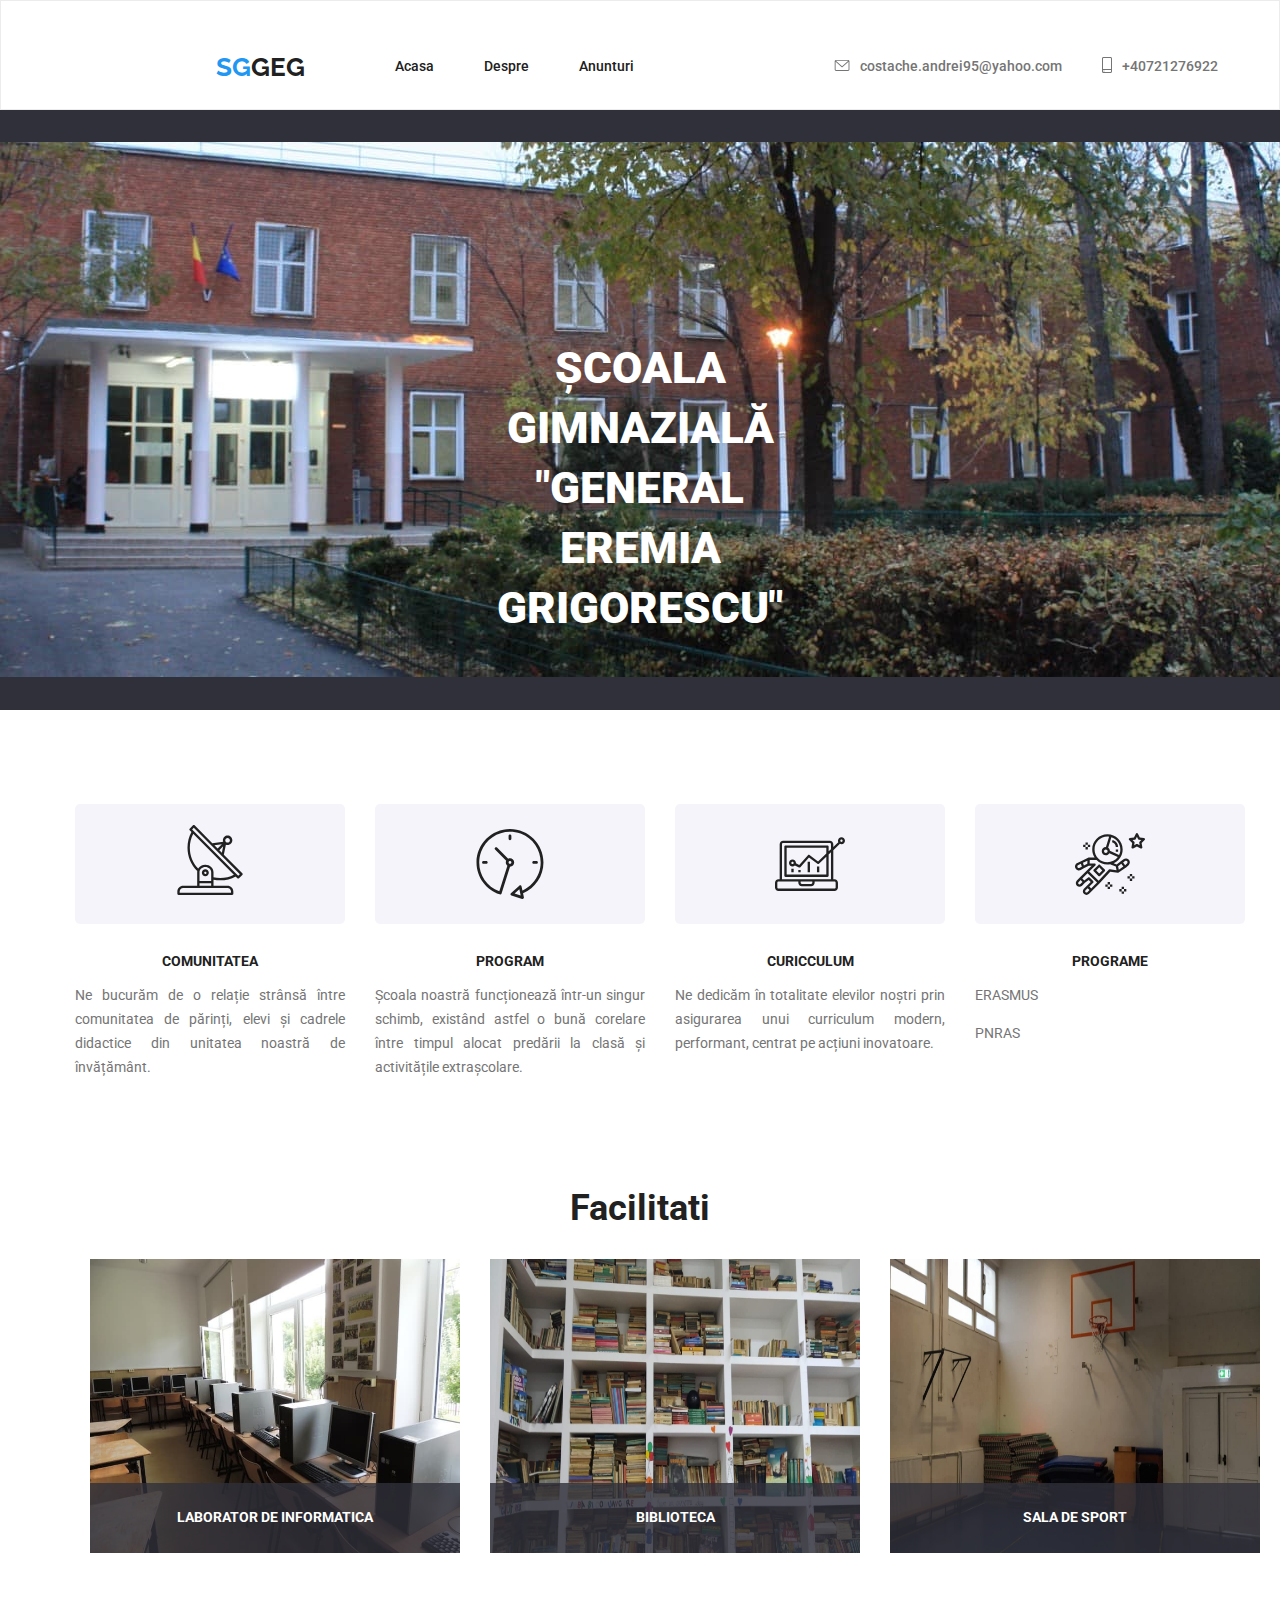
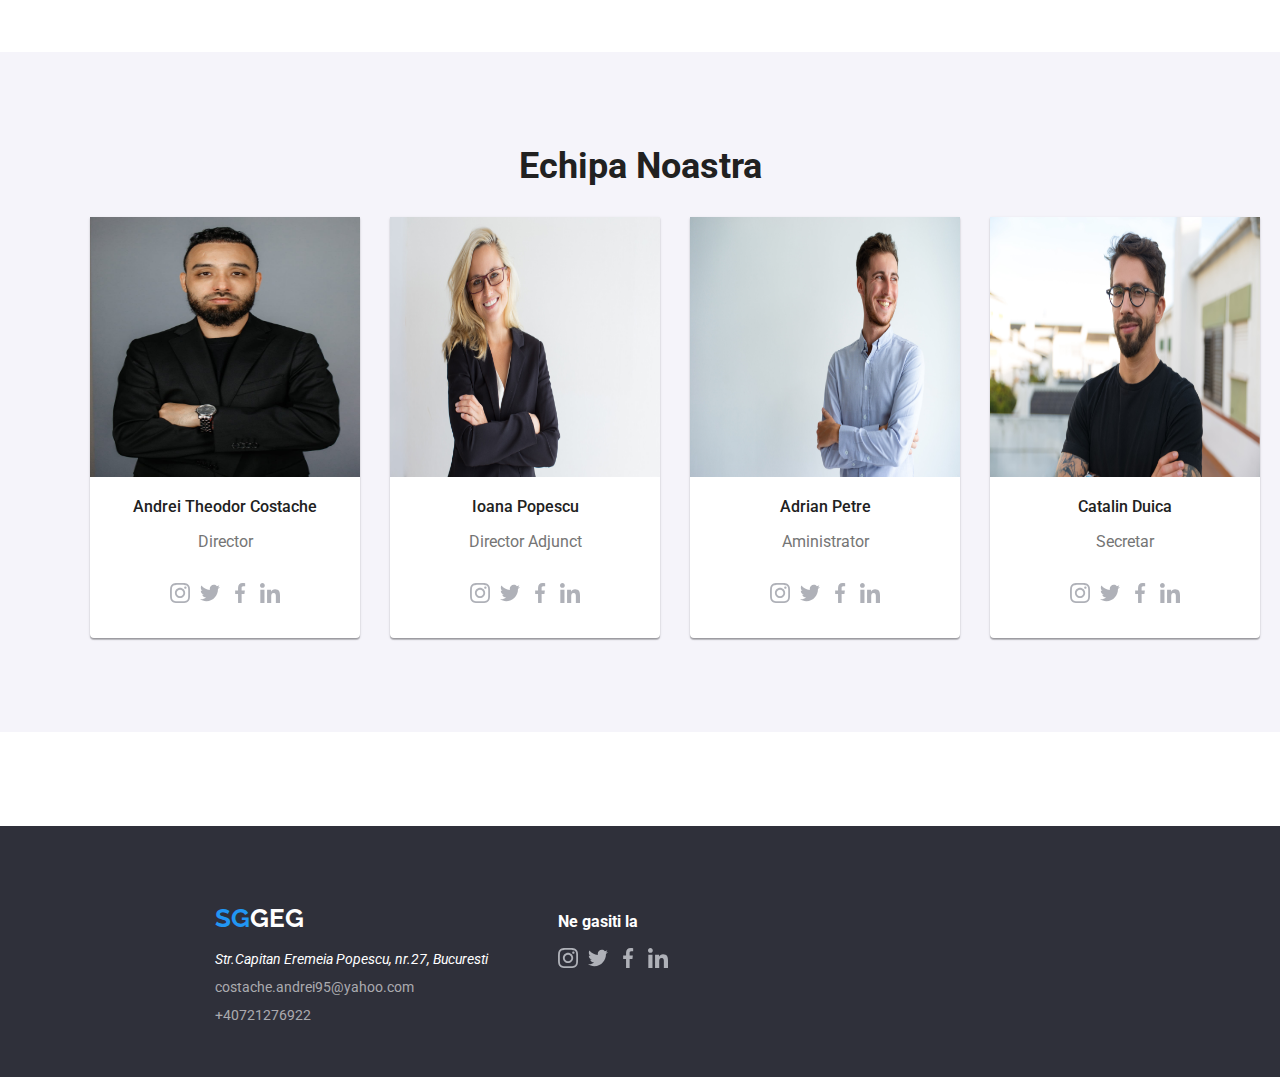
<file: index.html>
<!DOCTYPE html>
<html lang="en">
  <head>
    <meta charset="UTF-8" />
    <meta http-equiv="X-UA-Compatible" content="IE=edge" />
    <meta name="viewport" content="width=device-width, initial-scale=1.0" />
    <title>ȘCOALA GIMNAZIALĂ "GENERAL EREMIA GRIGORESCU"</title>
    <link
      rel="stylesheet"
      href="https://cdnjs.cloudflare.com/ajax/libs/modern-normalize/1.1.0/modern-normalize.min.css"
    />
    <link rel="stylesheet" href="./css/styles.css" />
  </head>

  <body>
    <!--Page header-->
    <header class="global-header">
      <!-- Logo SGGEG-->
      <div class="container">
        <div class="general-navigation">
          <h2>
            <a class="logo" href="index.html">
              <span class="logo-sg">SG</span><span class="logo-geg">GEG</span>
            </a>
          </h2>

          <!--Link to page -->
          <nav class="primary-navigation">
            <ul class="list nav-list-header">
              <li><a class="nav-list-bar" href="./index.html">Acasa</a></li>
              <li><a class="nav-list-bar" href="./despre.html">Despre</a></li>
              <li><a class="nav-list-bar" href="./anunturi.html">Anunturi</a></li>
            </ul>
          </nav>

          <!--Link to e-mail and phone adress-->

          <a class="email-header" href="mailto:costache.andrei95@yahoo.com"
            >costache.andrei95@yahoo.com
            <div class="email-icon">
              <svg>
                <use href="./images/icons.svg.svg#icon-envelope"></use>
              </svg>
            </div>
          </a>

          <a class="phone-header" href="tel:+40721276922"
            >+40721276922
            <div class="phone-icon">
              <svg>
                <use href="./images/icons.svg.svg#icon-smartphone"></use>
              </svg>
            </div>
          </a>
        </div>
      </div>
    </header>

    <!--Main Section-->
    <main class="main-navigation">
      <!--Hero Menu-->
      <section class="title-section">
        <div class="container">
          <h1 class="title">ȘCOALA GIMNAZIALĂ "GENERAL EREMIA GRIGORESCU"</h1>
        </div>
      </section>

      <!--About Section-->
      <section class="section">
        <div class="container">
          <ul class="list about-list">
            <li>
              <div class="icons-list">
                <div>
                  <svg>
                    <use href="./images/icons.svg.svg#icon-antenna"></use>
                  </svg>
                </div>
              </div>
              <h3 class="list-title">COMUNITATEA</h3>
              <p class="list-text">
                Ne bucurăm de o relație strânsă între comunitatea de părinți, elevi și cadrele
                didactice din unitatea noastră de învățământ.
              </p>
            </li>
            <li>
              <div class="icons-list">
                <svg>
                  <use href="./images/icons.svg.svg#icon-clock"></use>
                </svg>
              </div>
              <h3 class="list-title">PROGRAM</h3>
              <p class="list-text">
                Școala noastră funcționează într-un singur schimb, existând astfel o bună corelare
                între timpul alocat predării la clasă și activitățile extrașcolare.
              </p>
            </li>
            <li>
              <div class="icons-list">
                <svg>
                  <use href="./images/icons.svg.svg#icon-diagram"></use>
                </svg>
              </div>
              <h3 class="list-title">CURICCULUM</h3>
              <p class="list-text">
                Ne dedicăm în totalitate elevilor noștri prin asigurarea unui curriculum modern,
                performant, centrat pe acțiuni inovatoare.
              </p>
            </li>
            <li>
              <div class="icons-list">
                <svg>
                  <use href="./images/icons.svg.svg#icon-astronaut"></use>
                </svg>
              </div>
              <h3 class="list-title">PROGRAME</h3>
              <p class="list-text">ERASMUS</p>
              <p class="list-text">PNRAS</p>
            </li>
          </ul>
        </div>
      </section>

      <!--What We Do Section-->
      <section class="section">
        <div class="container">
          <h2 class="what-we-do">Facilitati</h2>
          <ul class="images">
            <li class="img-item">
              <img src="./images/img1.jpg" alt="Working on a tablet" width="370" height="294" />
              <h3 class="img-name">LABORATOR DE INFORMATICA</h3>
            </li>
            <li class="img-item">
              <img
                src="./images/img2.jpg"
                alt="She working on a laptop with phone in hand"
                width="370"
                height="294"
              />
              <h3 class="img-name">BIBLIOTECA</h3>
            </li>
            <li class="img-item">
              <img
                src="./images/img3.jpg"
                alt="Picking a color on a tablet"
                width="370"
                height="294"
              />
              <h3 class="img-name">SALA DE SPORT</h3>
            </li>
          </ul>
        </div>
      </section>

      <!--Our Team Section-->
      <section class="section team-section">
        <div class="container">
          <h2 class="our-team">Echipa Noastra</h2>
          <ul class="team-list">
            <li class="team-img">
              <img
                src="./images/andrei_theodor_costache.jpg"
                alt="Andrei Theodor Costache"
                width="270"
                height="260"
              />
              <h3 class="team-name">Andrei Theodor Costache</h3>
              <p class="team-profession">Director</p>
              <div class="icons-social-link">
                <a href="https://www.instagram.com" class="icon" aria-label="Instagram">
                  <svg>
                    <use href="./images/icons.svg.svg#icon-instagram"></use>
                  </svg>
                </a>
                <a href="https://www.twitter.com" class="icon" aria-label="Twitter">
                  <svg>
                    <use href="./images/icons.svg.svg#icon-twitter"></use>
                  </svg>
                </a>
                <a href="https://www.facebook.com" class="icon" aria-label="Facebook">
                  <svg>
                    <use href="./images/icons.svg.svg#icon-facebook"></use>
                  </svg>
                </a>
                <a href="https://www.linkedin.com" class="icon" aria-label="LinkedIn">
                  <svg>
                    <use href="./images/icons.svg.svg#icon-linkedin"></use>
                  </svg>
                </a>
              </div>
            </li>
            <li class="team-img">
              <img src="./images/ioana_popescu.jpg" alt="Ioana Popescu" width="270" height="260" />
              <h3 class="team-name">Ioana Popescu</h3>
              <p class="team-profession">Director Adjunct</p>
              <div class="icons-social-link">
                <a href="https://www.instagram.com" class="icon" aria-label="Instagram">
                  <svg>
                    <use href="./images/icons.svg.svg#icon-instagram"></use>
                  </svg>
                </a>
                <a href="https://www.twitter.com" class="icon" aria-label="Twitter">
                  <svg>
                    <use href="./images/icons.svg.svg#icon-twitter"></use>
                  </svg>
                </a>
                <a href="https://www.facebook.com" class="icon" aria-label="Facebook">
                  <svg>
                    <use href="./images/icons.svg.svg#icon-facebook"></use>
                  </svg>
                </a>
                <a href="https://www.linkedin.com" class="icon" aria-label="LinkedIn">
                  <svg>
                    <use href="./images/icons.svg.svg#icon-linkedin"></use>
                  </svg>
                </a>
              </div>
            </li>
            <li class="team-img">
              <img src="./images/adrian_petre.jpg" alt="Adrian Petre" width="270" height="260" />
              <h3 class="team-name">Adrian Petre</h3>
              <p class="team-profession">Aministrator</p>
              <div class="icons-social-link">
                <a href="https://www.instagram.com" class="icon" aria-label="Instagram">
                  <svg>
                    <use href="./images/icons.svg.svg#icon-instagram"></use>
                  </svg>
                </a>
                <a href="https://www.twitter.com" class="icon" aria-label="Twitter">
                  <svg>
                    <use href="./images/icons.svg.svg#icon-twitter"></use>
                  </svg>
                </a>
                <a href="https://www.facebook.com" class="icon" aria-label="Facebook">
                  <svg>
                    <use href="./images/icons.svg.svg#icon-facebook"></use>
                  </svg>
                </a>
                <a href="https://www.linkedin.com" class="icon" aria-label="LinkedIn">
                  <svg>
                    <use href="./images/icons.svg.svg#icon-linkedin"></use>
                  </svg>
                </a>
              </div>
            </li>
            <li class="team-img">
              <img src="./images/catalin_duica.jpg" alt="Catalin Duica" width="270" height="260" />
              <h3 class="team-name">Catalin Duica</h3>
              <p class="team-profession">Secretar</p>
              <div class="icons-social-link">
                <a href="https://www.instagram.com" class="icon" aria-label="Instagram">
                  <svg>
                    <use href="./images/icons.svg.svg#icon-instagram"></use>
                  </svg>
                </a>
                <a href="https://www.twitter.com" class="icon" aria-label="Twitter">
                  <svg>
                    <use href="./images/icons.svg.svg#icon-twitter"></use>
                  </svg>
                </a>
                <a href="https://www.facebook.com" class="icon" aria-label="Facebook">
                  <svg>
                    <use href="./images/icons.svg.svg#icon-facebook"></use>
                  </svg>
                </a>
                <a href="https://www.linkedin.com" class="icon" aria-label="LinkedIn">
                  <svg>
                    <use href="./images/icons.svg.svg#icon-linkedin"></use>
                  </svg>
                </a>
              </div>
            </li>
          </ul>
        </div>
      </section>
    </main>

    <!--Footer page-->
    <footer class="global-footer">
      <div class="container footer-icons">
        <div>
          <h2>
            <a class="logo" href="index.html"
              ><span class="logo-sg">SG</span><span class="logo-geg-footer">GEG</span></a
            >
          </h2>
          <address class="map-adress">Str.Capitan Eremeia Popescu, nr.27, Bucuresti</address>
          <a class="email-footer" href="mailto:costache.andrei95@yahoo.com"
            >costache.andrei95@yahoo.com</a
          >
          <a class="phone-footer" href="tel:+40721276922">+40721276922</a>
        </div>
        <div class="find-us-footer">
          <h3 class="find-us-on">Ne gasiti la</h3>
          <div class="icons-social-link-footer">
            <a href="https://www.instagram.com" class="icon" aria-label="Instagram">
              <svg>
                <use href="./images/icons.svg.svg#icon-instagram"></use>
              </svg>
            </a>
            <a href="https://www.twitter.com" class="icon" aria-label="Twitter">
              <svg>
                <use href="./images/icons.svg.svg#icon-twitter"></use>
              </svg>
            </a>
            <a href="https://www.facebook.com" class="icon" aria-label="Facebook">
              <svg>
                <use href="./images/icons.svg.svg#icon-facebook"></use>
              </svg>
            </a>
            <a href="https://www.linkedin.com" class="icon" aria-label="LinkedIn">
              <svg>
                <use href="./images/icons.svg.svg#icon-linkedin"></use>
              </svg>
            </a>
          </div>
        </div>
      </div>
    </footer>
  </body>
</html>
</file>
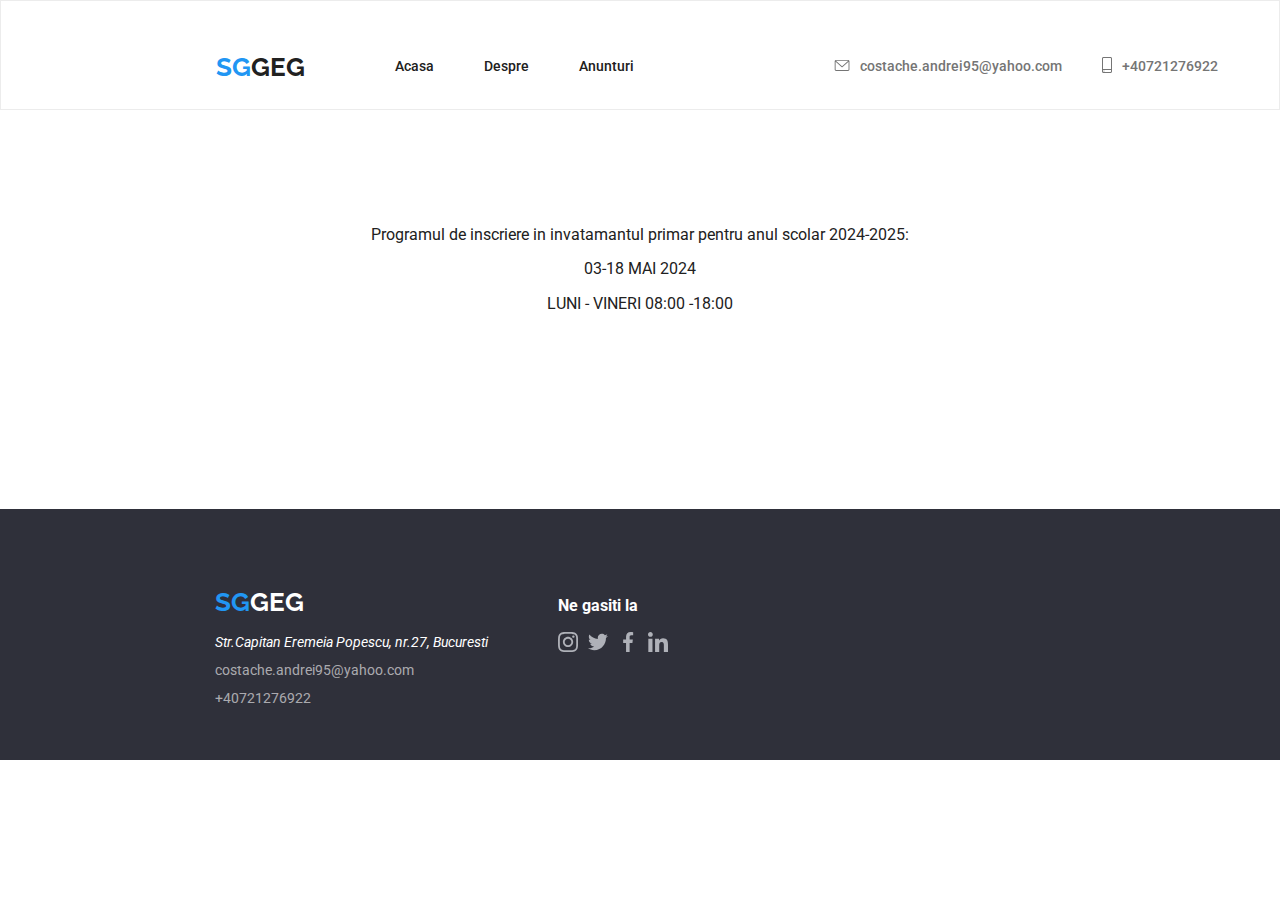
<file: anunturi.html>
<!DOCTYPE html>
<html lang="en">
  <head>
    <meta charset="UTF-8" />
    <meta http-equiv="X-UA-Compatible" content="IE=edge" />
    <meta name="viewport" content="width=device-width, initial-scale=1.0" />
    <title>Anunturi</title>
    <link
      rel="stylesheet"
      href="https://cdnjs.cloudflare.com/ajax/libs/modern-normalize/1.1.0/modern-normalize.min.css"
    />
    <link rel="stylesheet" href="./css/styles.css" />
  </head>

  <body>
    <!--Page header-->
    <header class="global-header">
      <!-- Logo SGGEG-->
      <div class="container">
        <div class="general-navigation">
          <h2>
            <a class="logo" href="index.html">
              <span class="logo-sg">SG</span><span class="logo-geg">GEG</span>
            </a>
          </h2>

          <!--Link to page -->
          <nav class="primary-navigation">
            <ul class="list nav-list-header">
              <li><a class="nav-list-bar" href="./index.html">Acasa</a></li>
              <li><a class="nav-list-bar" href="./despre.html">Despre</a></li>
              <li><a class="nav-list-bar" href="./anunturi.html">Anunturi</a></li>
            </ul>
          </nav>

          <!--Link to e-mail and phone adress-->
          <a class="email-header" href="mailto:costache.andrei95@yahoo.com"
            >costache.andrei95@yahoo.com
            <div class="email-icon">
              <svg>
                <use href="./images/icons.svg.svg#icon-envelope"></use>
              </svg>
            </div>
          </a>

          <a class="phone-header" href="tel:+40721276922"
            >+40721276922
            <div class="phone-icon">
              <svg>
                <use href="./images/icons.svg.svg#icon-smartphone"></use>
              </svg>
            </div>
          </a>
        </div>
      </div>
    </header>
    <main>
      <div class="anunt">
        <p>Programul de inscriere in invatamantul primar pentru anul scolar 2024-2025:</p>
        <p>03-18 MAI 2024</p>
        <p>LUNI - VINERI 08:00 -18:00</p>
      </div>
    </main>
    <!--Footer page-->
    <footer class="global-footer">
      <div class="container footer-icons">
        <div>
          <h2>
            <a class="logo" href="index.html"
              ><span class="logo-sg">SG</span><span class="logo-geg-footer">GEG</span></a
            >
          </h2>
          <address class="map-adress">Str.Capitan Eremeia Popescu, nr.27, Bucuresti</address>
          <a class="email-footer" href="mailto:costache.andrei95@yahoo.com"
            >costache.andrei95@yahoo.com</a
          >
          <a class="phone-footer" href="tel:+40721276922">+40721276922</a>
        </div>
        <div class="find-us-footer">
          <h3 class="find-us-on">Ne gasiti la</h3>
          <div class="icons-social-link-footer">
            <a href="https://www.instagram.com" class="icon" aria-label="Instagram">
              <svg>
                <use href="./images/icons.svg.svg#icon-instagram"></use>
              </svg>
            </a>
            <a href="https://www.twitter.com" class="icon" aria-label="Twitter">
              <svg>
                <use href="./images/icons.svg.svg#icon-twitter"></use>
              </svg>
            </a>
            <a href="https://www.facebook.com" class="icon" aria-label="Facebook">
              <svg>
                <use href="./images/icons.svg.svg#icon-facebook"></use>
              </svg>
            </a>
            <a href="https://www.linkedin.com" class="icon" aria-label="LinkedIn">
              <svg>
                <use href="./images/icons.svg.svg#icon-linkedin"></use>
              </svg>
            </a>
          </div>
        </div>
      </div>
    </footer>
  </body>
</html>
</file>
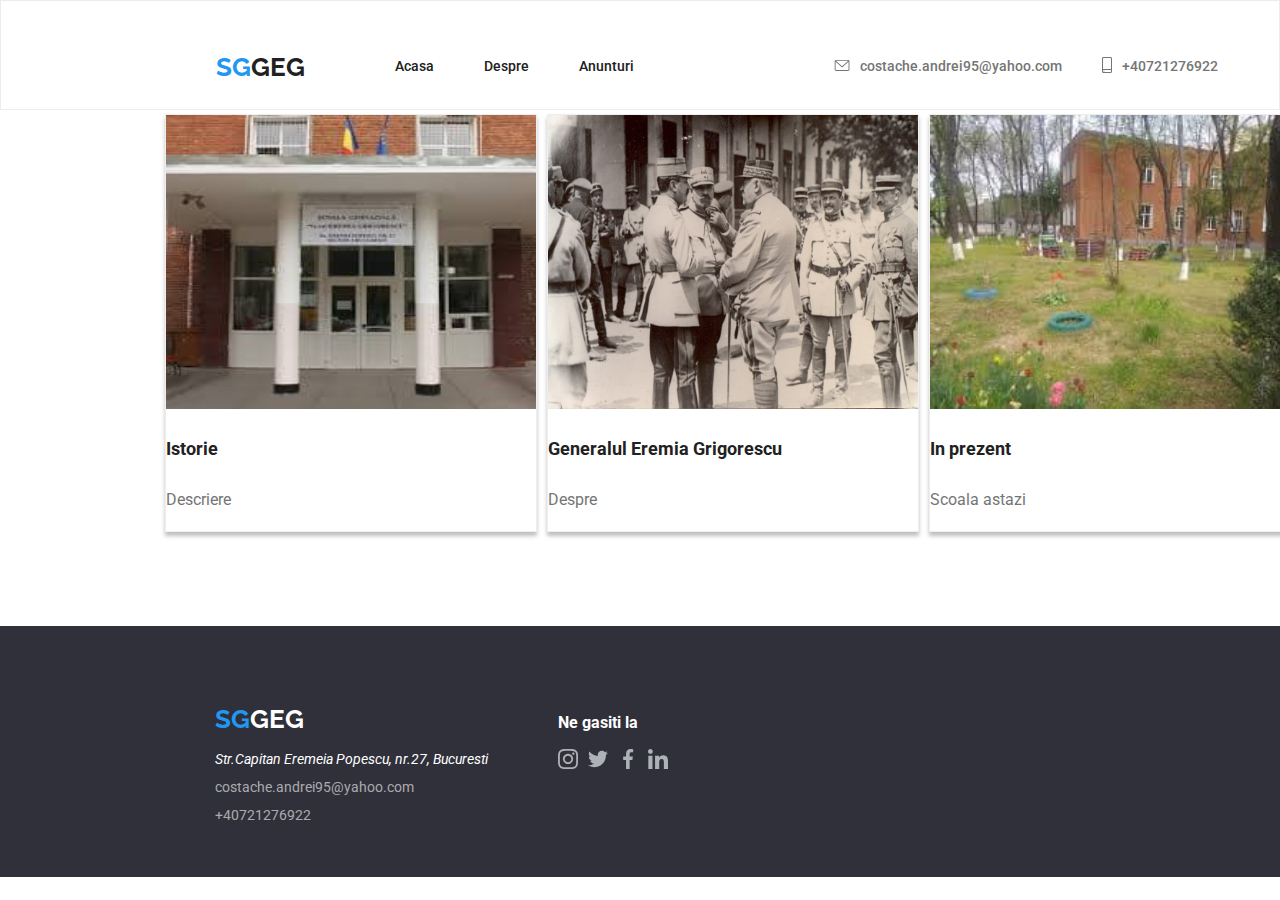
<file: despre.html>
<!DOCTYPE html>
<html lang="en">
  <head>
    <meta charset="UTF-8" />
    <meta http-equiv="X-UA-Compatible" content="IE=edge" />
    <meta name="viewport" content="width=device-width, initial-scale=1.0" />
    <title>Despre</title>
    <link
      rel="stylesheet"
      href="https://cdnjs.cloudflare.com/ajax/libs/modern-normalize/1.1.0/modern-normalize.min.css"
    />
    <link rel="stylesheet" href="./css/styles.css" />
  </head>
  <body>
    <!--Page header-->
    <header class="global-header">
      <!-- Logo WebStudio-->
      <div class="container">
        <div class="general-navigation">
          <h2>
            <a class="logo" href="index.html">
              <span class="logo-sg">SG</span><span class="logo-geg">GEG</span>
            </a>
          </h2>

          <!--Link to page -->
          <nav class="primary-navigation">
            <ul class="list nav-list-header">
              <li><a class="nav-list-bar" href="./index.html">Acasa</a></li>
              <li><a class="nav-list-bar" href="./despre.html">Despre</a></li>
              <li><a class="nav-list-bar" href="./anunturi.html">Anunturi</a></li>
            </ul>
          </nav>

          <!--Link to e-mail and phone adress-->

          <a class="email-header" href="mailto:costache.andrei95@yahoo.com"
            >costache.andrei95@yahoo.com
            <div class="email-icon">
              <svg>
                <use href="./images/icons.svg.svg#icon-envelope"></use>
              </svg>
            </div>
          </a>
          <a class="phone-header" href="tel:+40721276922"
            >+40721276922
            <div class="phone-icon">
              <svg>
                <use href="./images/icons.svg.svg#icon-smartphone"></use>
              </svg>
            </div>
          </a>
        </div>
      </div>
    </header>
    <main>
      <section class="section">
        <div class="container">
          <ul class="images-cards list">
            <li class="photo">
              <div class="img-transform">
                <img src="./images/scoala.jpg" alt="Scoala" width="370" height="294" />
                <div class="text">
                  <p>
                    Infiintata in anul 1927 conform unor documente de arhiva, scoala noastra a purat
                    de-a lungul anilor mai multe denumiri.In urma cu 70 de ani , in 1952 ,”Scoala
                    mixta Aparatorii Patriei” cum se numea la cea vreme se muta in noul local din
                    Strada Cpt. Eremia Popescu Nr.27, unde functioneaza si in prezent sub denumirea
                    de “Scoala Gimnaziala General Eremia Grigorescu”.Inca de la inceputuri, in ciuda
                    a numeroase greutati, a conditiilor dificile in care au trebuit sa-si desfasoare
                    activitatea, generatiile de elevi au beneficiat de harnicia,profesionalismul si
                    talentul unor dascali inimosi si devotati.
                  </p>
                </div>
              </div>
              <h3 class="photo-name">Istorie</h3>
              <p class="photo-text">Descriere</p>
            </li>

            <li class="photo">
              <div class="img-transform">
                <img src="./images/eremia.jpg" alt="Eremia" width="370" height="294" />
                <div class="text">
                  <p>
                    Ofiţer superior cu înaltă pregătire intelectuală şi militară, energic şi
                    temerar, cu o condiţie exemplară în toate situaţiile, Eremia-Teofil Grigorescu
                    s-a nascut la 28 noiembrie 1863, in Golătei, lângă Târgu Bujor.Un Specialist
                    militar de înaltă pregătire, comandant demn, curajos, cu viziune pragamatică şi
                    modernă în operaţii tactice şi strategice în condiţii reale de război, Eroul
                    naţional de la Oituz şi Mărăşeşti (1917) si-a înscris emblematic numele între
                    iluştrii comandanţi militari români care au semnat file de glorie în istoria
                    militară românească.
                  </p>
                </div>
              </div>
              <h3 class="photo-name">Generalul Eremia Grigorescu</h3>
              <p class="photo-text">Despre</p>
            </li>

            <li class="photo">
              <div class="img-transform">
                <img
                  src="./images/scoala_astazi.jpg"
                  alt="Scoala astazi"
                  width="370"
                  height="294"
                />
                <div class="text">
                  <p>
                    Astazi, peste 45 de cadre didactice dedicate duc mai departe traditia
                    inaintasilor si se preocupa de educarea, instruirea si pregatirea pentru viata a
                    peste 750 de elevi. Vechea cladire s-a extins treptat si si-a imbogatit baza
                    materiala, ajungand astazi sa fie o scoala moderna: doua corpuri de cladire A si
                    B reabilitate prin programul B.E.I. , 29 Sali de clasa, laboratoare de fizica,
                    chimie, biologie, cabinete:invatamant primar, consiliere psiho-pedagogica,
                    biblioteca cu 11.307 volume, sala de sport, cabinet medical, cabinet
                    stomatologic, 10 grupuri sanitare, laptopuri in fiecare sala de curs conectate
                    la internet.
                  </p>
                </div>
              </div>
              <h3 class="photo-name">In prezent</h3>
              <p class="photo-text">Scoala astazi</p>
            </li>
          </ul>
        </div>
      </section>
    </main>

    <footer class="global-footer">
      <div class="container footer-icons">
        <div>
          <h2>
            <a class="logo" href="index.html"
              ><span class="logo-sg">SG</span><span class="logo-geg-footer">GEG</span></a
            >
          </h2>
          <address class="map-adress">Str.Capitan Eremeia Popescu, nr.27, Bucuresti</address>
          <a class="email-footer" href="mailto:costache.andrei95@yahoo.com"
            >costache.andrei95@yahoo.com</a
          >
          <a class="phone-footer" href="tel:+40721276922">+40721276922</a>
        </div>
        <div class="find-us-footer">
          <h3 class="find-us-on">Ne gasiti la</h3>
          <div class="icons-social-link-footer">
            <a href="https://www.instagram.com" class="icon" aria-label="Instagram">
              <svg>
                <use href="./images/icons.svg.svg#icon-instagram"></use>
              </svg>
            </a>
            <a href="https://www.twitter.com" class="icon" aria-label="Twitter">
              <svg>
                <use href="./images/icons.svg.svg#icon-twitter"></use>
              </svg>
            </a>
            <a href="https://www.facebook.com" class="icon" aria-label="Facebook">
              <svg>
                <use href="./images/icons.svg.svg#icon-facebook"></use>
              </svg>
            </a>
            <a href="https://www.linkedin.com" class="icon" aria-label="LinkedIn">
              <svg>
                <use href="./images/icons.svg.svg#icon-linkedin"></use>
              </svg>
            </a>
          </div>
        </div>
      </div>
    </footer>
  </body>
</html>
</file>
<file: css/styles.css>
@import url("https://fonts.googleapis.com/css2?family=Raleway:wght@700&family=Roboto:wght@400;500;700;900&display=swap");

:root {
  --text-font-family: "Roboto", sans-serif;
  --logo-font-family: "Raleway", sans-serif;
  --link-text-color: #212121;
  --text-color: #757575;
  --backround-text-color: #ffffff;
  --backround-title-footer-color: #2f303a;
  --hover-focus-color: #2196f3;
  --email-phone-footer-color: #ffffff99;
  --backround-our-team-color: #f5f4fa;
  --icon-link-color: #afb1b8;
}

body {
  font-family: var(--text-font-family);
  background: var(--backround-text-color);
  color: var(--link-text-color);
}
.container {
  max-width: 1200px;
  margin: 0 auto;
}

.global-header {
  font-weight: 500;
  font-style: medium;
  font-size: 14px;
  line-height: 1.14;
  background-color: var(--backround-text-color);
  padding-top: 24px;
  padding-right: 215px;
  padding-left: 215px;
  border: 1px solid #ececec;
}

/*logo*/
.logo {
  font-family: var(--logo-font-family);
  font-weight: 700;
  font-style: bold;
  font-size: 26px;
  line-height: 1.19;
  text-align: left;
  vertical-align: top;
  letter-spacing: 3%;
  text-decoration: none;
  padding-top: 24px;
  padding-bottom: 25px;
}

.logo-sg {
  color: var(--hover-focus-color);
}

.logo-geg {
  color: var(--link-text-color);
}

.logo:hover > *,
.logo:focus > * {
  color: var(--hover-focus-color);
}

/*header-navigatin*/
.primary-navigation a {
  color: var(--link-text-color);
  text-align: left;
  vertical-align: top;
  letter-spacing: 2%;
  list-style-type: none;
  text-decoration: none;
  margin-left: 50px;
  padding-top: 32px;
  padding-bottom: 32px;
  -weblit-transition: width 2s;
  transition: width 2s;
}

.primary-navigation a:hover,
.primary-navigation a:focus {
  color: var(--hover-focus-color);
  outline: none;
  width: 30px;
}

.email-header {
  list-style-type: none;
  text-align: left;
  vertical-align: top;
  letter-spacing: 2%;
  text-decoration: none;
  color: var(--text-color);
  padding-top: 32px;
  padding-bottom: 32px;
  margin-left: 200px;
}

.email-icon svg {
  width: 16px;
  height: 12px;
}

.email-header {
  display: flex;
  flex-direction: row-reverse;
  gap: 10px;
}

.email-icon svg:hover,
.email-icon svg:focus {
  color: var(--hover-focus-color);
}

.phone-header {
  list-style-type: none;
  text-align: left;
  vertical-align: top;
  letter-spacing: 2%;
  text-decoration: none;
  color: var(--text-color);
  padding-top: 32px;
  padding-bottom: 32px;
  margin-left: 40px;
}

.phone-header {
  display: flex;
  flex-direction: row-reverse;
  align-items: center;
  gap: 10px;
}

.phone-icon svg {
  width: 10px;
  height: 16px;
}

.phone-icon svg:hover,
.phone-icon svg:focus {
  color: var(--hover-focus-color);
}

.email-header:hover,
.email-header:focus {
  color: var(--hover-focus-color);
}

.phone-header:hover,
.phone-header:focus {
  color: var(--hover-focus-color);
}

.general-navigation {
  display: flex;
  justify-content: space-between;
  align-items: center;
}

.nav-list-header {
  display: flex;
}

.nav-list-bar {
  position: relative;
}

.nav-list-bar::after {
  display: none;
  position: absolute;
  content: "";
  width: 100%;
  height: 3px;
  border-bottom: 4px solid;
  border-radius: 2px;
  bottom: -2px;
  left: 0;
}

.nav-list-bar:hover::after,
.nav-list-bar:focus::after {
  color: var(--hover-focus-color);
  display: block;
}

/*title*/
.title-section {
  background-color: var(--backround-title-footer-color);
  text-align: center;
  height: 600px;
  padding-top: 200px;
  padding-right: 452px;
  padding-left: 452px;
  padding-bottom: 280px;
  background-image: url(../images/img-backround-title.jpg);
  background-position: center;
  background-repeat: no-repeat;
}

.title {
  font-weight: 900;
  font-size: 44px;
  line-height: 1.36;
  text-transform: uppercase;
  vertical-align: top;
  letter-spacing: 6%;
  color: var(--backround-text-color);
}

/*main-list*/
.section {
  margin-top: 94px;
  margin-bottom: 94px;
  padding-left: 215px;
  padding-right: 215px;
}

.list {
  list-style-type: none;
}

.about-list {
  display: flex;
  gap: 30px;
  justify-content: center;
}

.icons-list {
  display: flex;
  justify-content: center;
  background-color: var(--backround-our-team-color);
  border-radius: 5px;
  align-items: flex-end;
  width: 270px;
  height: 120px;
}

.icons-list svg {
  width: 70px;
  height: 70px;
  margin: 25px 100px;
}

.icon-list:hover,
.icon-list:focus {
  color: var(--hover-focus-color);
}

.list-title {
  font-weight: 700;
  font-style: bold;
  font-size: 14px;
  line-height: 1.14;
  text-align: center;
  vertical-align: top;
  letter-spacing: 3%;
  margin-top: 30px;
  margin-bottom: 10px;
}

.list-text {
  font-size: 14px;
  line-height: 1.71;
  text-align: justify;
  vertical-align: top;
  letter-spacing: 3%;
  color: var(--text-color);
}

/*what-we-do-section*/
.what-we-do {
  font-weight: 700;
  font-style: bold;
  font-size: 36px;
  line-height: 1.16;
  text-align: center;
  vertical-align: top;
  letter-spacing: 3%;
  margin-bottom: 50 px;
}

.images {
  display: flex;
  justify-content: center;
}

.img-item {
  list-style-type: none;
  margin-left: 30px;
  position: relative;
  z-index: 1;
}

.img-name {
  font-weight: 700;
  font-style: bold;
  font-size: 14px;
  line-height: 1.14;
  text-align: center;
  vertical-align: top;
  letter-spacing: 3%;
  color: var(--backround-text-color);
}

.img-name {
  position: absolute;
  top: 210px;
  left: 0px;
  background: #2f303acc;
  z-index: 2;
  height: 70px;
  width: 370px;
  display: flex;
  align-items: center;
  justify-content: center;
}

/*our-team-section*/
.team-section {
  background-color: var(--backround-our-team-color);
}

.our-team {
  font-weight: 700;
  font-style: bold;
  font-size: 36px;
  line-height: 1.16;
  text-align: center;
  vertical-align: top;
  letter-spacing: 3%;
  margin-bottom: 50 px;
  padding-top: 94px;
}

.team-list {
  display: flex;
  justify-content: center;
  padding-bottom: 94px;
}

.team-img {
  list-style-type: none;
  margin-left: 30px;
  border-radius: 0px 0px 4px 4px;
  box-shadow: 0px 1px 3px #0000001f, 0px 1px 1px #00000024, 0px 2px 1px #00000033;
  background-color: var(--backround-text-color);
}
.team-name {
  font-weight: 500;
  font-style: medium;
  font-size: 16px;
  line-height: 1.18;
  vertical-align: top;
  letter-spacing: 3%;
  text-align: center;
}

.team-profession {
  font-size: 16px;
  line-height: 1.18;
  color: var(--text-color);
  text-align: center;
}

.icons-social-link {
  padding-top: 16px;
  padding-bottom: 30px;
  display: flex;
  justify-content: center;
  gap: 10px;
  color: var(--icon-link-color);
}
.icons-social-link .icon {
  color: var(--icon-link-color);
}
.icons-social-link .icon:hover,
.icons-social-link .icon:focus {
  color: var(--backround-text-color);
  background-color: var(--hover-focus-color);
  cursor: pointer;
}

.icon svg {
  width: 20px;
  height: 20px;
}

/*footer*/
.global-footer {
  font-size: 14px;
  line-height: 1.14;
  letter-spacing: 3%;
  background-color: var(--backround-title-footer-color);
  height: 251px;
  padding-top: 60px;
  padding-left: 215px;
  padding-right: 215px;
  padding-bottom: 160px;
}

.logo-geg-footer {
  color: var(--backround-text-color);
  margin-bottom: 28px;
}

.logo-geg-footer:hover,
.logo-geg-footer:focus {
  color: var(--hover-focus-color);
}

.map-adress {
  color: var(--backround-text-color);
  margin-bottom: 12px;
}

.email-footer {
  color: var(--email-phone-footer-color);
  text-decoration: none;
  margin-bottom: 12px;
}

.phone-footer {
  color: var(--email-phone-footer-color);
  text-decoration: none;
  display: flex;
  margin-top: 12px;
}

.email-footer:hover,
.email-footer:focus {
  color: var(--hover-focus-color);
}

.phone-footer:hover,
.phone-footer:focus {
  color: var(--hover-focus-color);
}
.find-us-on {
  color: var(--backround-text-color);
  margin-left: 70px;
}

.footer-icons {
  display: flex;
  align-items: baseline;
}

.icons-social-link-footer {
  display: flex;
  gap: 10px;
  margin-left: 70px;
}

.icons-social-link-footer svg {
  color: var(--icon-link-color);
}

.icons-social-link-footer svg:hover,
.icons-social-link-footer svg:focus {
  color: var(--backround-text-color);
  background-color: var(--hover-focus-color);
  cursor: pointer;
}

/*page-2-despre*/

.photo .photo-name {
  font-weight: 700;
  font-style: bold;
  font-size: 18px;
  line-height: 2;
  text-align: left;
  vertical-align: top;
  letter-spacing: 6%;
}

.photo .photo-text {
  font-size: 16px;
  line-height: 1.87;
  text-align: left;
  vertical-align: top;
  letter-spacing: 3%;
  color: var(--text-color);
}

.images-cards {
  display: flex;
  margin-left: -100px;
  margin-top: -100px;
}

.photo {
  margin-left: 10px;
  margin-top: 10px;
}

.photo {
  flex-basis: calc((100% - 30px) / 3);
}

.photo > img {
  align-self: flex-start;
}

.photo {
  border: 1px solid #eeeeee;
  box-shadow: 0px 4px 4px 0px #00000040;
}

.img-transform {
  position: relative;
  overflow: hidden;
  cursor: pointer;
}

.text p {
  font-size: 15px;
  line-height: 1.55px;
  line-height: 133%;
  vertical-align: top;
  letter-spacing: 3%;
  padding-top: 63px;
  padding-bottom: 91px;
  padding-left: 24px;
  padding-right: 24px;
}

.text {
  position: absolute;
  bottom: 0;
  right: 0;
  width: 370px;
  height: 0;
  text-align: center;
  background: #2196f3e5;
  transition: height 0.7s ease-out;
  display: flex;
  flex-wrap: wrap;
  align-items: center;
  text-align: justify;
}

.img-transform:hover > .text {
  height: 360px;
}

/*page-3-anunturi*/

.anunt {
  text-align: center;
  padding-top: 100px;
  padding-bottom: 180px;
}
</file>
